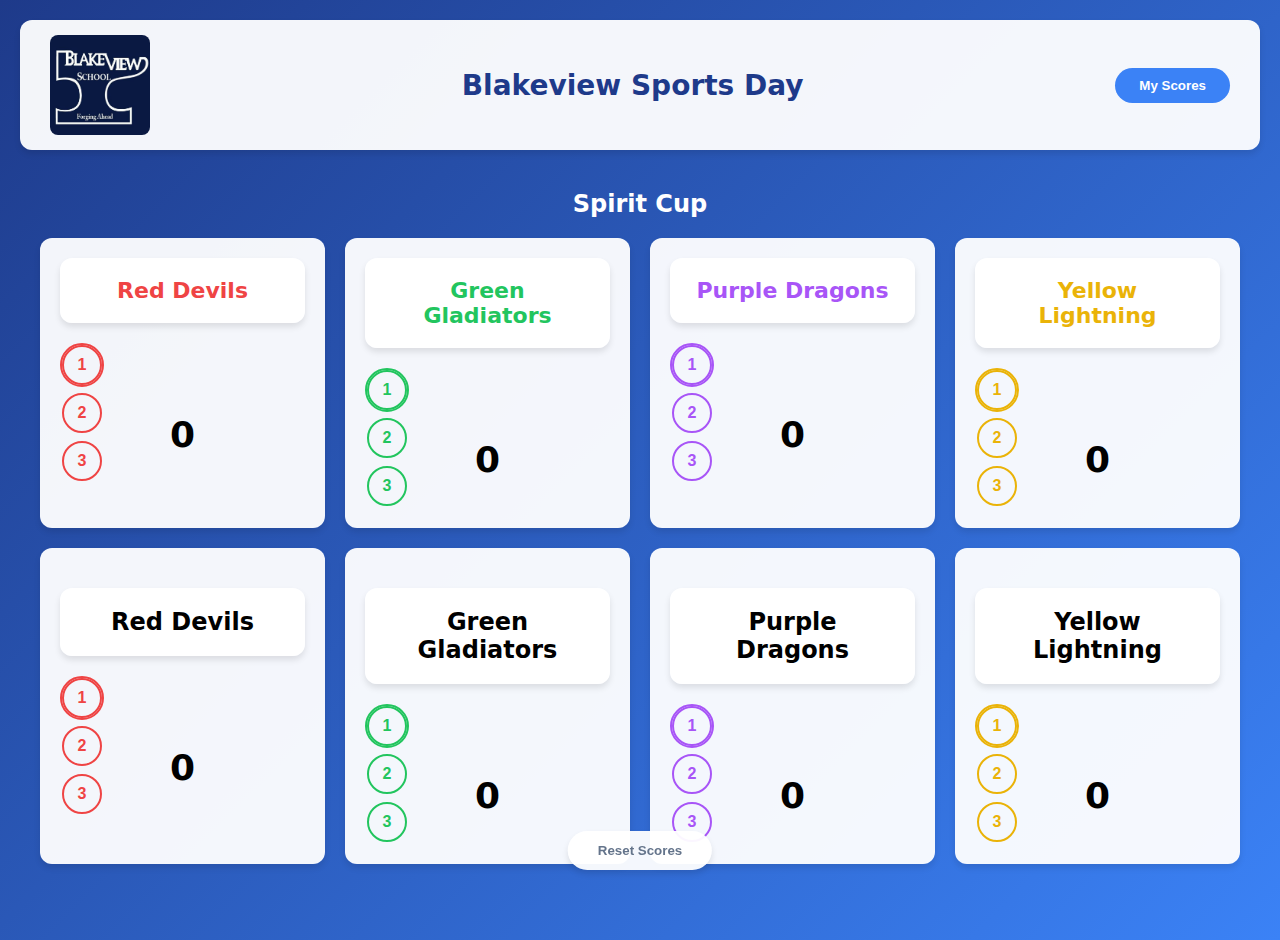
<file: index.html>
<!DOCTYPE html>
<html>
<head>
    <meta charset="UTF-8">
    <meta name="viewport">
    <title>Blakeview Sports Day</title>
    <link rel="stylesheet" href="index.css">
    <link rel="icon" type="image/jpg" sizes="16x16" href="./images/Blakeview JPG.jpg">
    <script src="index.js"></script>
    <style>
        .topnav {
            height: 100px;
        }
        .topnav img {
            height: 100%; 
            float: left;
        }
    </style>
</head>
<body>
    <div class="topnav">
        <img src="./images/Blakeview JPG.jpg" alt="Blakeview Image" style="width: 100px; height: 100px;">
        <h1>Blakeview Sports Day</h1>
        <button class="my-scores" href="scoreboard.html" onclick="finaliseScores()">My Scores</button>
    </div>
        <div class = "SpiritCup">
            <h2>Spirit Cup</h2>  
        </div>    
    <div class="Teams">
        
        
        <div class="team-1">
            <h2 class="team-1">Red Devils</h2>
            <div class="button-red">
                <button class="button-red1" type="button" onclick="addScore('red-score', 1)">1</button>
                <button class="button-red2" type="button" onclick="addScore('red-score', 2)">2</button>
                <button class="button-red3" type="button" onclick="addScore('red-score', 3)">3</button>
            </div>
            <div class="score-1" id="red-score">0</div>
        </div>
        
        <div class="team-2">
            <h2 class="team-2">Green Gladiators</h2>
            <div class="button-green">
                <button class="button-green1" type="button" onclick="addScore('green-score', 1)">1</button>
                <button class="button-green2" type="button" onclick="addScore('green-score', 2)">2</button>
                <button class="button-green3" type="button" onclick="addScore('green-score', 3)">3</button>
            </div>
            <div class ="score-2" id="green-score">0</div>
        </div>

        <div class="team-3">
            <h2 class="team-3">Purple Dragons</h2>
            <div class="button-purple">
                <button class="button-purple1" type="button" onclick="addScore('purple-score', 1)">1</button>
                <button class="button-purple2" type="button" onclick="addScore('purple-score', 2)">2</button>
                <button class="button-purple3" type="button" onclick="addScore('purple-score', 3)">3</button>
            </div>
            <div class="score-3" id="purple-score">0</div>
        </div>

        <div class="team-4">
            <h2 class="team-4">Yellow Lightning</h2>
            <div class="button-yellow">
                <button class="button-yellow1" type="button" onclick="addScore('yellow-score', 1)">1</button>
                <button class="button-yellow2" type="button" onclick="addScore('yellow-score', 2)">2</button>
                <button class="button-yellow3" type="button" onclick="addScore('yellow-score', 3)">3</button>
            </div>
            <div class="score-4" id="yellow-score">0</div>
            <button class="reset-button" type="button" onclick="resetScore()">Reset Scores</button>
        </div>
        
    </div>
        <div class="Spirit-Cup">
            <div class="team-1-spirit">
                <h2 class="team-1">Red Devils</h2>
                <div class="button-red">
                    <button class="button-red4" type="button" onclick="addScore('red-score-spirit', 1)">1</button>
                    <button class="button-red5" type="button" onclick="addScore('red-score-spirit', 2)">2</button>
                    <button class="button-red6" type="button" onclick="addScore('red-score-spirit', 3)">3</button>
                </div>
                <div class="score-1" id="red-score-spirit">0</div>
            </div>

            <div class="team-2-spirit">
                <h2 class="team-2">Green Gladiators</h2>
                <div class="button-green">
                    <button class="button-green4" type="button" onclick="addScore('green-score-spirit', 1)">1</button>
                    <button class="button-green5" type="button" onclick="addScore('green-score-spirit', 2)">2</button>
                    <button class="button-green6" type="button" onclick="addScore('green-score-spirit', 3)">3</button>
                </div>
                <div class="score-2" id="green-score-spirit">0</div>
            </div>

            <div class="team-3-spirit">
                <h2 class="team-3">Purple Dragons</h2>
                <div class="button-purple">
                    <button class="button-purple4" type="button" onclick="addScore('purple-score-spirit', 1)">1</button>
                    <button class="button-purple5" type="button" onclick="addScore('purple-score-spirit', 2)">2</button>
                    <button class="button-purple6" type="button" onclick="addScore('purple-score-spirit', 3)">3</button>
                </div>
                <div class="score-3" id="purple-score-spirit">0</div>
            </div>

            <div class="team-4-spirit">
                <h2 class="team-4">Yellow Lightning</h2>
                <div class="button-yellow">
                    <button class="button-yellow4" type="button" onclick="addScore('yellow-score-spirit', 1)">1</button>
                    <button class="button-yellow5" type="button" onclick="addScore('yellow-score-spirit', 2)">2</button>
                    <button class="button-yellow6" type="button" onclick="addScore('yellow-score-spirit', 3)">3</button>
                </div>
                <div class="score-4" id="yellow-score-spirit">0</div>
            </div>
        </div>
    
        
</body>
</html>
</file>
<file: index.css>
/* Modern gradient background */
body {
  background: linear-gradient(135deg, #1e3a8a 0%, #3b82f6 100%);
  font-family: 'Segoe UI', system-ui, -apple-system, sans-serif;
  margin: 0;
  padding: 20px;
  min-height: 100vh;
}

/* Header styling */
.topnav {
  background: rgba(255, 255, 255, 0.95);
  border-radius: 12px;
  padding: 15px 30px;
  margin-bottom: 30px;
  display: flex;
  align-items: center;
  justify-content: space-between;
  box-shadow: 0 4px 6px rgba(0, 0, 0, 0.1);
}

.topnav img {
  width: 60px;
  height: 60px;
  border-radius: 8px;
}

.topnav h1 {
  color: #1e3a8a;
  margin: 0;
  font-size: 28px;
  font-weight: bold;
}

.my-scores {
  background-color: #3b82f6;
  color: white;
  padding: 10px 24px;
  border-radius: 50px;
  border: none;
  font-weight: 600;
  cursor: pointer;
  transition: all 0.2s;
}

.my-scores:hover {
  background-color: #2563eb;
  transform: translateY(-1px);
}

/* Spirit Cup header */
.SpiritCup {
  text-align: center;
  position: static;
  margin: 40px 0 20px;
}

.SpiritCup h2 {
  color: white;
  font-size: 24px;
  font-weight: bold;
  margin: 0;
}

/* Teams container */
.Teams, .Spirit-Cup {
  display: grid;
  grid-template-columns: repeat(auto-fit, minmax(250px, 1fr));
  gap: 20px;
  margin: 20px 0;
  padding: 0 20px;
}

/* Team cards */
.team-1, .team-2, .team-3, .team-4,
.team-1-spirit, .team-2-spirit, .team-3-spirit, .team-4-spirit {
  background: rgba(255, 255, 255, 0.95);
  border-radius: 12px;
  padding: 20px;
  text-align: center;
  box-shadow: 0 4px 6px rgba(0, 0, 0, 0.1);
}

/* Team headings */
.team-1 h2, .team-2 h2, .team-3 h2, .team-4 h2 {
  font-size: 22px;
  margin: 0 0 20px 0;
}

/* Score displays */
.score-1, .score-2, .score-3, .score-4 {
  font-size: 36px;
  font-weight: bold;
  margin: 20px 0;
  line-height: 1;
  padding: 10px;
}

/* Button containers - updated */
.button-red, .button-green, .button-purple, .button-yellow {
  display: flex;
  gap: 8px;
  justify-content: center;
  margin: 15px 0;
  flex-wrap: wrap; /* Allows buttons to wrap on very small screens */
}

/* Score buttons base styles - updated with more specific selectors */
[class^="button-red"],
[class^="button-green"],
[class^="button-purple"],
[class^="button-yellow"],
.button-red1, .button-red2, .button-red3,
.button-red4, .button-red5, .button-red6,
.button-green1, .button-green2, .button-green3,
.button-green4, .button-green5, .button-green6,
.button-purple1, .button-purple2, .button-purple3,
.button-purple4, .button-purple5, .button-purple6,
.button-yellow1, .button-yellow2, .button-yellow3,
.button-yellow4, .button-yellow5, .button-yellow6 {
  width: 40px;
  height: 40px;
  border-radius: 50%;
  border-width: 2px;
  border-style: solid;
  background: transparent;
  font-size: 16px;
  font-weight: 600;
  cursor: pointer;
  transition: all 0.2s;
  display: flex;
  align-items: center;
  justify-content: center;
  padding: 0;
  margin: 0;
  line-height: 1;
  outline: none; /* Remove any outline that might be causing the issue */
}

/* Remove any potential button default styles */
button {
  border-width: 2px !important; /* Force consistent border width */
  outline: none;
}
/* Team-specific colors - keep these unchanged */
.team-1 h2, [class^="button-red"] { color: #ef4444; border-color: #ef4444; }
.team-2 h2, [class^="button-green"] { color: #22c55e; border-color: #22c55e; }
.team-3 h2, [class^="button-purple"] { color: #a855f7; border-color: #a855f7; }
.team-4 h2, [class^="button-yellow"] { color: #eab308; border-color: #eab308; }

/* Button hover states - updated for smoother transition */
[class^="button-red"]:hover { 
  background-color: #ef4444; 
  color: white; 
  transform: translateY(-1px);
}
[class^="button-green"]:hover { 
  background-color: #22c55e; 
  color: white; 
  transform: translateY(-1px);
}
[class^="button-purple"]:hover { 
  background-color: #a855f7; 
  color: white; 
  transform: translateY(-1px);
}
[class^="button-yellow"]:hover { 
  background-color: #eab308; 
  color: white; 
  transform: translateY(-1px);
}

/* Active state for better feedback */
[class^="button-red"]:active,
[class^="button-green"]:active,
[class^="button-purple"]:active,
[class^="button-yellow"]:active {
  transform: translateY(0);
}

/* Reset button */
.reset-button {
  position: fixed;
  bottom: 30px;
  left: 50%;
  transform: translateX(-50%);
  background: rgba(255, 255, 255, 0.95);
  color: #64748b;
  padding: 12px 30px;
  border-radius: 50px;
  border: none;
  font-weight: 600;
  cursor: pointer;
  box-shadow: 0 4px 6px rgba(0, 0, 0, 0.1);
  transition: all 0.2s;
}

.reset-button:hover {
  background: white;
  transform: translateX(-50%) translateY(-2px);
  box-shadow: 0 6px 8px rgba(0, 0, 0, 0.15);
}

/* Responsive design */
@media (max-width: 768px) {
  .topnav {
    flex-direction: column;
    text-align: center;
    gap: 15px;
    padding: 20px;
  }
  
  .Teams, .Spirit-Cup {
    grid-template-columns: 1fr;
    padding: 0 10px;
  }
  
  .reset-button {
    width: calc(100% - 40px);
    max-width: 300px;
  }
}
</file>
